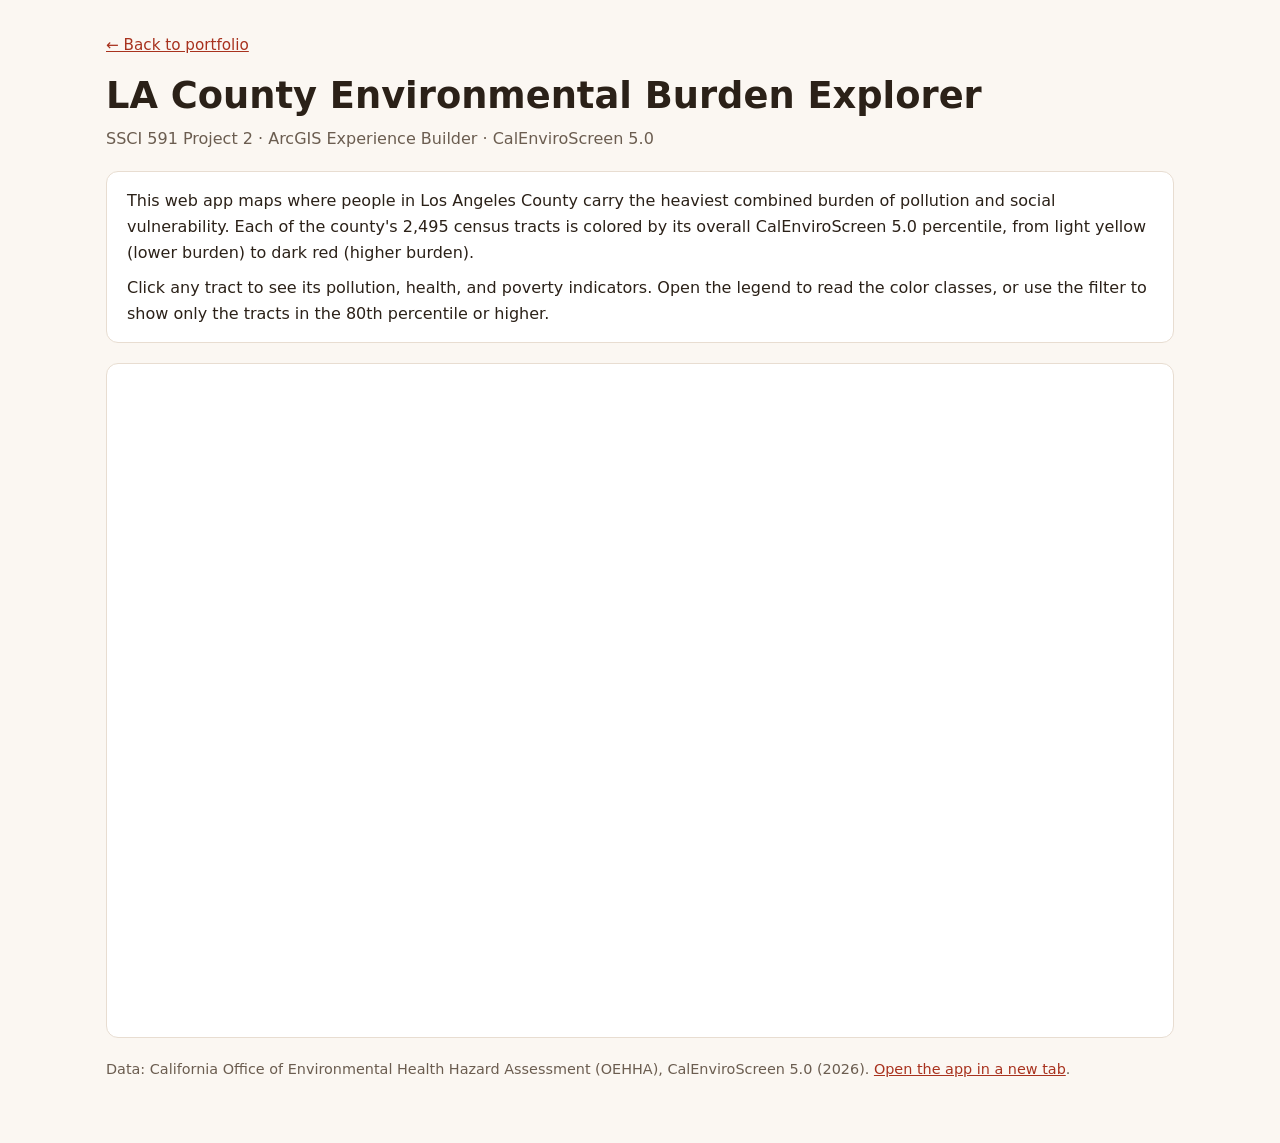
<file: project2.html>
<!DOCTYPE html>
<html lang="en">
<head>
  <meta charset="UTF-8">
  <meta name="viewport" content="width=device-width, initial-scale=1.0">
  <meta name="description" content="LA County Environmental Burden Explorer: an ArcGIS Experience Builder app built with CalEnviroScreen 5.0 data.">
  <title>LA County Environmental Burden Explorer — Chiyu (Leo) Xu</title>
  <style>
    :root { --bg: #fbf7f2; --text: #2b2118; --muted: #6b5d50; --accent: #a8321e; --card: #ffffff; --line: #e8ddd1; }
    * { box-sizing: border-box; }
    body { margin: 0; background: var(--bg); color: var(--text); font-family: system-ui, -apple-system, "Segoe UI", Roboto, sans-serif; line-height: 1.6; }
    main { max-width: 1100px; margin: 0 auto; padding: 32px 16px 48px; }
    a { color: var(--accent); }
    .back { font-size: 0.95rem; }
    h1 { font-size: clamp(1.6rem, 4vw, 2.3rem); line-height: 1.2; margin: 16px 0 8px; }
    .subtitle { color: var(--muted); margin: 0 0 20px; }
    .intro { background: var(--card); border: 1px solid var(--line); border-radius: 12px; padding: 16px 20px; margin-bottom: 20px; }
    .intro p { margin: 0 0 10px; }
    .intro p:last-child { margin-bottom: 0; }
    .app-frame { width: 100%; height: 75vh; min-height: 480px; border: 1px solid var(--line); border-radius: 12px; background: #fff; }
    .note { color: var(--muted); font-size: 0.9rem; margin-top: 12px; }
  </style>
</head>
<body>
  <main>
    <a class="back" href="index.html">← Back to portfolio</a>
    <h1>LA County Environmental Burden Explorer</h1>
    <p class="subtitle">SSCI 591 Project 2 · ArcGIS Experience Builder · CalEnviroScreen 5.0</p>

    <section class="intro" aria-label="About this app">
      <p>This web app maps where people in Los Angeles County carry the heaviest combined burden of pollution and social vulnerability. Each of the county's 2,495 census tracts is colored by its overall CalEnviroScreen 5.0 percentile, from light yellow (lower burden) to dark red (higher burden).</p>
      <p>Click any tract to see its pollution, health, and poverty indicators. Open the legend to read the color classes, or use the filter to show only the tracts in the 80th percentile or higher.</p>
    </section>

    <iframe
      class="app-frame"
      src="https://experience.arcgis.com/experience/697117d4ae944c818837f1e0e6470850"
      title="LA County Environmental Burden Explorer (ArcGIS Experience Builder app)"
      allowfullscreen
      loading="lazy">
    </iframe>

    <p class="note">Data: California Office of Environmental Health Hazard Assessment (OEHHA), CalEnviroScreen 5.0 (2026). <a href="https://experience.arcgis.com/experience/697117d4ae944c818837f1e0e6470850" target="_blank" rel="noopener">Open the app in a new tab</a>.</p>
  </main>
</body>
</html>
</file>
